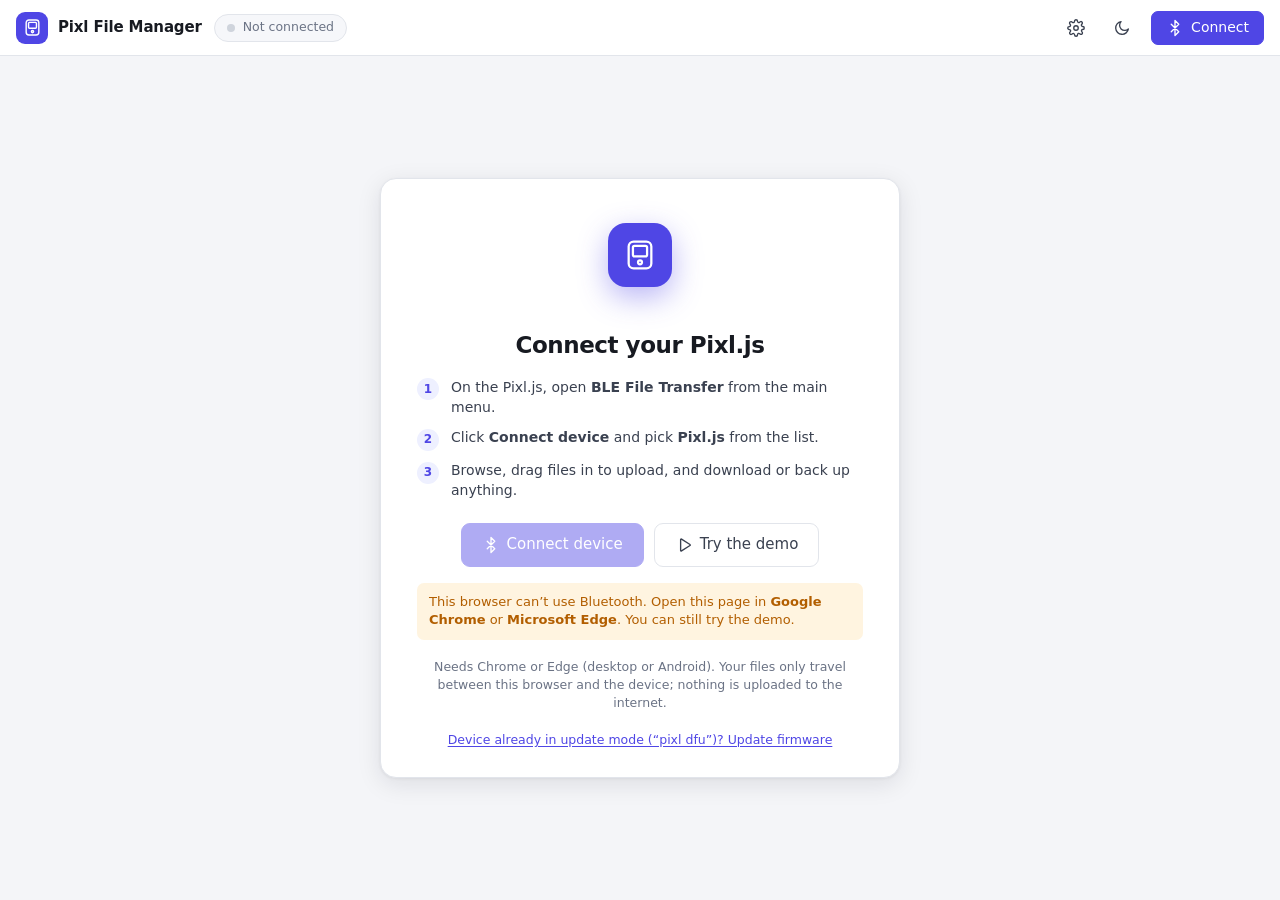
<file: index.html>
<!doctype html>
<html lang="en">
  <head>
    <meta charset="utf-8" />
    <meta name="viewport" content="width=device-width, initial-scale=1" />
    <title>Pixl File Manager</title>
    <meta name="color-scheme" content="light dark" />
    <meta name="theme-color" content="#4f46e5" />
    <meta name="description" content="Browse, back up and manage the files on your Pixl.js amiibo emulator over Bluetooth." />
    <link rel="manifest" href="manifest.webmanifest" />
    <link rel="apple-touch-icon" href="icons/icon-192.png" />
    <link
      rel="icon"
      href="data:image/svg+xml,%3Csvg xmlns='http://www.w3.org/2000/svg' viewBox='0 0 24 24'%3E%3Crect x='3' y='2' width='18' height='20' rx='4' fill='%234f46e5'/%3E%3Crect x='6.5' y='5.5' width='11' height='8' rx='1.5' fill='white'/%3E%3Ccircle cx='12' cy='17.5' r='1.8' fill='white'/%3E%3C/svg%3E"
    />
    <link rel="stylesheet" href="css/app.css" />
    <link rel="stylesheet" href="css/amiibo.css" />
  </head>
  <body>
    <svg width="0" height="0" style="position: absolute" aria-hidden="true">
      <defs>
        <symbol id="i-logo" viewBox="0 0 24 24"><rect x="4" y="2.5" width="16" height="19" rx="3.5" /><rect x="7" y="5.5" width="10" height="7.5" rx="1.2" /><circle cx="12" cy="17.2" r="1.4" /></symbol>
        <symbol id="i-bluetooth" viewBox="0 0 24 24"><path d="m7 7 10 10-5 5V2l5 5L7 17" /></symbol>
        <symbol id="i-folder" viewBox="0 0 24 24"><path d="M3 7.5A2.5 2.5 0 0 1 5.5 5H9l2 2.2h7.5A2.5 2.5 0 0 1 21 9.7v7.8a2.5 2.5 0 0 1-2.5 2.5h-13A2.5 2.5 0 0 1 3 17.5z" /></symbol>
        <symbol id="i-file" viewBox="0 0 24 24"><path d="M14 3H7.5A2.5 2.5 0 0 0 5 5.5v13A2.5 2.5 0 0 0 7.5 21h9a2.5 2.5 0 0 0 2.5-2.5V8z" /><path d="M14 3v5h5" /></symbol>
        <symbol id="i-tag" viewBox="0 0 24 24"><circle cx="12" cy="12" r="8.5" /><path d="M9.2 9.6a3.4 3.4 0 0 1 0 4.8" /><path d="M12 8a6 6 0 0 1 0 8" /><path d="M14.8 6.5a8.3 8.3 0 0 1 0 11" /></symbol>
        <symbol id="i-upload" viewBox="0 0 24 24"><path d="M12 15V4" /><path d="m7 8.5 5-5 5 5" /><path d="M4.5 14.5v3A2.5 2.5 0 0 0 7 20h10a2.5 2.5 0 0 0 2.5-2.5v-3" /></symbol>
        <symbol id="i-download" viewBox="0 0 24 24"><path d="M12 4v11" /><path d="m7 10.5 5 5 5-5" /><path d="M4.5 14.5v3A2.5 2.5 0 0 0 7 20h10a2.5 2.5 0 0 0 2.5-2.5v-3" /></symbol>
        <symbol id="i-folder-plus" viewBox="0 0 24 24"><path d="M3 7.5A2.5 2.5 0 0 1 5.5 5H9l2 2.2h7.5A2.5 2.5 0 0 1 21 9.7v7.8a2.5 2.5 0 0 1-2.5 2.5h-13A2.5 2.5 0 0 1 3 17.5z" /><path d="M12 10.5v6M9 13.5h6" /></symbol>
        <symbol id="i-copy" viewBox="0 0 24 24"><rect x="8.5" y="8.5" width="12" height="12" rx="2.2" /><path d="M15.5 8.5V6A2.5 2.5 0 0 0 13 3.5H6A2.5 2.5 0 0 0 3.5 6v7A2.5 2.5 0 0 0 6 15.5h2.5" /></symbol>
        <symbol id="i-cut" viewBox="0 0 24 24"><circle cx="6" cy="6" r="2.8" /><circle cx="6" cy="18" r="2.8" /><path d="M20 4 8.2 15.8M14.6 14.6 20 20M8.2 8.2 12 12" /></symbol>
        <symbol id="i-paste" viewBox="0 0 24 24"><rect x="8" y="2.5" width="8" height="4" rx="1.2" /><path d="M16 4.5h1.5A2.5 2.5 0 0 1 20 7v12.5a2.5 2.5 0 0 1-2.5 2.5h-11A2.5 2.5 0 0 1 4 19.5V7a2.5 2.5 0 0 1 2.5-2.5H8" /></symbol>
        <symbol id="i-rename" viewBox="0 0 24 24"><path d="M16.5 3.5a2.6 2.6 0 0 1 3.7 3.7L8 19.5l-4.5 1 1-4.5z" /><path d="M14.5 5.5l4 4" /></symbol>
        <symbol id="i-info" viewBox="0 0 24 24"><circle cx="12" cy="12" r="9" /><path d="M12 16.5v-5M12 8h.01" /></symbol>
        <symbol id="i-trash" viewBox="0 0 24 24"><path d="M4 6.5h16M9 6.5V4.8A1.8 1.8 0 0 1 10.8 3h2.4A1.8 1.8 0 0 1 15 4.8v1.7M18.5 6.5l-.8 12.2a2.5 2.5 0 0 1-2.5 2.3H8.8a2.5 2.5 0 0 1-2.5-2.3L5.5 6.5" /><path d="M10 11v5.5M14 11v5.5" /></symbol>
        <symbol id="i-refresh" viewBox="0 0 24 24"><path d="M20.5 12a8.5 8.5 0 0 1-14.8 5.7L3.5 15.5" /><path d="M3.5 12a8.5 8.5 0 0 1 14.8-5.7l2.2 2.2" /><path d="M20.5 3.5v5h-5" /><path d="M3.5 20.5v-5h5" /></symbol>
        <symbol id="i-back" viewBox="0 0 24 24"><path d="M19 12H5M11.5 18.5 5 12l6.5-6.5" /></symbol>
        <symbol id="i-forward" viewBox="0 0 24 24"><path d="M5 12h14M12.5 5.5 19 12l-6.5 6.5" /></symbol>
        <symbol id="i-up" viewBox="0 0 24 24"><path d="M12 19V5M5.5 11.5 12 5l6.5 6.5" /></symbol>
        <symbol id="i-search" viewBox="0 0 24 24"><circle cx="11" cy="11" r="6.5" /><path d="m20 20-4.2-4.2" /></symbol>
        <symbol id="i-chev-right" viewBox="0 0 24 24"><path d="m9.5 6 6 6-6 6" /></symbol>
        <symbol id="i-chev-down" viewBox="0 0 24 24"><path d="m6 9.5 6 6 6-6" /></symbol>
        <symbol id="i-chev-up" viewBox="0 0 24 24"><path d="m6 14.5 6-6 6 6" /></symbol>
        <symbol id="i-x" viewBox="0 0 24 24"><path d="M18 6 6 18M6 6l12 12" /></symbol>
        <symbol id="i-check" viewBox="0 0 24 24"><path d="M20 6.5 9.2 17.3 4 12" /></symbol>
        <symbol id="i-alert" viewBox="0 0 24 24"><path d="M12 9.5v4M12 17h.01" /><path d="M10.3 4 2.2 18a2 2 0 0 0 1.7 3h16.2a2 2 0 0 0 1.7-3L13.7 4a2 2 0 0 0-3.4 0z" /></symbol>
        <symbol id="i-moon" viewBox="0 0 24 24"><path d="M20.5 13.2A8.5 8.5 0 1 1 10.8 3.5a6.6 6.6 0 0 0 9.7 9.7z" /></symbol>
        <symbol id="i-sun" viewBox="0 0 24 24"><circle cx="12" cy="12" r="4" /><path d="M12 2.5v2M12 19.5v2M5.3 5.3l1.4 1.4M17.3 17.3l1.4 1.4M2.5 12h2M19.5 12h2M5.3 18.7l1.4-1.4M17.3 6.7l1.4-1.4" /></symbol>
        <symbol id="i-drive" viewBox="0 0 24 24"><rect x="2.5" y="13" width="19" height="7.5" rx="2" /><path d="M5.3 13 7.6 4.6A1.5 1.5 0 0 1 9 3.5h6a1.5 1.5 0 0 1 1.4 1.1L18.7 13" /><path d="M6.5 16.8h.01M10 16.8h.01" /></symbol>
        <symbol id="i-eye-off" viewBox="0 0 24 24"><path d="M3 3l18 18" /><path d="M10.6 5.1A9.6 9.6 0 0 1 12 5c5 0 8.8 4.4 9.8 7a12.6 12.6 0 0 1-2.9 4.1M6.6 6.6A12.7 12.7 0 0 0 2.2 12c1 2.6 4.8 7 9.8 7a9.7 9.7 0 0 0 5.3-1.6" /><path d="M9.9 9.9a3 3 0 0 0 4.2 4.2" /></symbol>
        <symbol id="i-lock" viewBox="0 0 24 24"><rect x="4.5" y="10.5" width="15" height="10" rx="2.2" /><path d="M8 10.5V7.5a4 4 0 0 1 8 0v3" /></symbol>
        <symbol id="i-play" viewBox="0 0 24 24"><path d="M7.5 4.8v14.4a.8.8 0 0 0 1.2.7l11.3-7.2a.8.8 0 0 0 0-1.4L8.7 4.1a.8.8 0 0 0-1.2.7z" /></symbol>
        <symbol id="i-power" viewBox="0 0 24 24"><path d="M12 3v8.5" /><path d="M17.7 6.5a8 8 0 1 1-11.4 0" /></symbol>
        <symbol id="i-retry" viewBox="0 0 24 24"><path d="M3.5 12a8.5 8.5 0 1 0 2.8-6.3L3.5 8.3" /><path d="M3.5 3.5v4.8h4.8" /></symbol>
        <symbol id="i-zip" viewBox="0 0 24 24"><rect x="3" y="3.5" width="18" height="5" rx="1.5" /><path d="M5 8.5v10A2.5 2.5 0 0 0 7.5 21h9a2.5 2.5 0 0 0 2.5-2.5v-10" /><path d="M10 12.5h4" /></symbol>
        <symbol id="i-more" viewBox="0 0 24 24"><circle cx="12" cy="5.5" r="1.1" /><circle cx="12" cy="12" r="1.1" /><circle cx="12" cy="18.5" r="1.1" /></symbol>
        <symbol id="i-move" viewBox="0 0 24 24"><path d="M3 7.5A2.5 2.5 0 0 1 5.5 5H9l2 2.2h7.5A2.5 2.5 0 0 1 21 9.7v7.8a2.5 2.5 0 0 1-2.5 2.5h-13A2.5 2.5 0 0 1 3 17.5z" /><path d="M9 13.5h6M12.5 11l2.5 2.5-2.5 2.5" /></symbol>
        <symbol id="i-gear" viewBox="0 0 24 24"><circle cx="12" cy="12" r="3" /><path d="M19.4 15a1.7 1.7 0 0 0 .3 1.8l.1.1a2 2 0 1 1-2.8 2.8l-.1-.1a1.7 1.7 0 0 0-1.8-.3 1.7 1.7 0 0 0-1 1.5V21a2 2 0 1 1-4 0v-.1a1.7 1.7 0 0 0-1.1-1.5 1.7 1.7 0 0 0-1.8.3l-.1.1a2 2 0 1 1-2.8-2.8l.1-.1a1.7 1.7 0 0 0 .3-1.8 1.7 1.7 0 0 0-1.5-1H3a2 2 0 1 1 0-4h.1a1.7 1.7 0 0 0 1.5-1.1 1.7 1.7 0 0 0-.3-1.8l-.1-.1a2 2 0 1 1 2.8-2.8l.1.1a1.7 1.7 0 0 0 1.8.3H9a1.7 1.7 0 0 0 1-1.5V3a2 2 0 1 1 4 0v.1a1.7 1.7 0 0 0 1 1.5 1.7 1.7 0 0 0 1.8-.3l.1-.1a2 2 0 1 1 2.8 2.8l-.1.1a1.7 1.7 0 0 0-.3 1.8V9a1.7 1.7 0 0 0 1.5 1H21a2 2 0 1 1 0 4h-.1a1.7 1.7 0 0 0-1.5 1z" /></symbol>
        <symbol id="i-grid" viewBox="0 0 24 24"><rect x="3.5" y="3.5" width="7" height="7" rx="1.6" /><rect x="13.5" y="3.5" width="7" height="7" rx="1.6" /><rect x="3.5" y="13.5" width="7" height="7" rx="1.6" /><rect x="13.5" y="13.5" width="7" height="7" rx="1.6" /></symbol>
        <symbol id="i-list" viewBox="0 0 24 24"><path d="M9 6h11M9 12h11M9 18h11" /><path d="M4.5 6h.01M4.5 12h.01M4.5 18h.01" /></symbol>
        <symbol id="i-sync" viewBox="0 0 24 24"><path d="M4 9.5A8.2 8.2 0 0 1 18.3 6L20 7.8" /><path d="M20 3.5v4.3h-4.3" /><path d="M20 14.5A8.2 8.2 0 0 1 5.7 18L4 16.2" /><path d="M4 20.5v-4.3h4.3" /></symbol>
        <symbol id="i-chip" viewBox="0 0 24 24"><rect x="6" y="6" width="12" height="12" rx="2" /><rect x="9.5" y="9.5" width="5" height="5" rx=".8" /><path d="M9 2.5V6M15 2.5V6M9 18v3.5M15 18v3.5M2.5 9H6M2.5 15H6M18 9h3.5M18 15h3.5" /></symbol>
        <symbol id="i-dupe" viewBox="0 0 24 24"><rect x="8.5" y="8.5" width="12" height="12" rx="2.2" /><path d="M15.5 8.5V6A2.5 2.5 0 0 0 13 3.5H6A2.5 2.5 0 0 0 3.5 6v7A2.5 2.5 0 0 0 6 15.5h2.5" /><path d="M12 14.5h5M14.5 12v5" /></symbol>
        <symbol id="i-archive-in" viewBox="0 0 24 24"><rect x="3" y="3.5" width="18" height="5" rx="1.5" /><path d="M5 8.5v10A2.5 2.5 0 0 0 7.5 21h9a2.5 2.5 0 0 0 2.5-2.5v-10" /><path d="M12 11v6.5M9.5 14l2.5-2.5 2.5 2.5" /></symbol>
        <symbol id="i-panel" viewBox="0 0 24 24"><rect x="3" y="4" width="18" height="16" rx="2.5" /><path d="M15 4v16" /><path d="M17.5 8h1M17.5 11h1" /></symbol>
        <symbol id="i-sparkle" viewBox="0 0 24 24"><path d="M12 3.5l1.9 5.1 5.1 1.9-5.1 1.9L12 17.5l-1.9-5.1L5 10.5l5.1-1.9z" /><path d="M18.5 15.5l.8 2.2 2.2.8-2.2.8-.8 2.2-.8-2.2-2.2-.8 2.2-.8z" /></symbol>
        <symbol id="i-books" viewBox="0 0 24 24"><rect x="3.5" y="4" width="4.5" height="16" rx="1" /><rect x="9" y="4" width="4.5" height="16" rx="1" /><path d="M15.2 5.3l3.9-1.1 3.4 15.3-3.9 1.1z" /></symbol>
        <symbol id="i-send" viewBox="0 0 24 24"><path d="M4 12h14" /><path d="m12.5 5.5 6.5 6.5-6.5 6.5" /></symbol>
        <symbol id="i-save" viewBox="0 0 24 24"><path d="M20 12H6" /><path d="m11.5 5.5-6.5 6.5 6.5 6.5" /></symbol>
        <symbol id="i-erase" viewBox="0 0 24 24"><path d="M7 21h12" /><path d="M5.3 15.7 14.6 6.4a2 2 0 0 1 2.8 0l2.2 2.2a2 2 0 0 1 0 2.8L11 20H8.3a2 2 0 0 1-1.4-.6l-1.6-1.6a1.5 1.5 0 0 1 0-2.1z" /><path d="m10 11 5 5" /></symbol>
      </defs>
    </svg>

    <div class="app" id="app" data-conn="off">
      <header class="topbar">
        <div class="brand">
          <span class="logo"><svg class="ic"><use href="#i-logo" /></svg></span>
          <span class="brand-name">Pixl File Manager</span>
        </div>
        <div class="conn-pill" id="connPill" aria-live="polite">
          <span class="dot"></span><span id="connText">Not connected</span>
        </div>
        <nav class="mode-tabs" id="modeTabs" role="tablist" aria-label="View" hidden>
          <button role="tab" data-mode="files" class="active"><svg class="ic"><use href="#i-folder" /></svg><span>Files</span></button>
          <button role="tab" data-mode="library"><svg class="ic"><use href="#i-books" /></svg><span>Amiibo library</span></button>
        </nav>
        <div class="spacer"></div>
        <button class="btn sm" id="installBtn" title="Install as an app on this computer" hidden>
          <svg class="ic"><use href="#i-download" /></svg><span>Install app</span>
        </button>
        <button class="btn ghost icon" id="settingsBtn" title="Settings" aria-label="Settings">
          <svg class="ic"><use href="#i-gear" /></svg>
        </button>
        <button class="btn ghost icon" id="themeBtn" title="Switch light / dark theme" aria-label="Switch theme">
          <svg class="ic"><use href="#i-moon" /></svg>
        </button>
        <button class="btn primary" id="connectBtn">
          <svg class="ic"><use href="#i-bluetooth" /></svg><span>Connect</span>
        </button>
      </header>

      <div class="banner" id="banner" hidden>
        <svg class="ic"><use href="#i-alert" /></svg>
        <span id="bannerText"></span>
        <div class="spacer"></div>
        <button class="btn sm" id="bannerReconnect" hidden>Reconnect</button>
        <button class="btn sm ghost" id="bannerDisconnect">Disconnect</button>
      </div>

      <section class="welcome" id="welcome">
        <div class="welcome-card">
          <div class="hero">
            <div class="hero-device">
              <svg class="ic"><use href="#i-logo" /></svg>
            </div>
            <div class="hero-waves"><span></span><span></span><span></span></div>
          </div>
          <h1>Connect your Pixl.js</h1>
          <ol class="steps">
            <li><span>On the Pixl.js, open <b>BLE File Transfer</b> from the main menu.</span></li>
            <li><span>Click <b>Connect device</b> and pick <b>Pixl.js</b> from the list.</span></li>
            <li><span>Browse, drag files in to upload, and download or back up anything.</span></li>
          </ol>
          <div class="welcome-actions">
            <button class="btn primary lg" id="welcomeConnect">
              <svg class="ic"><use href="#i-bluetooth" /></svg><span>Connect device</span>
            </button>
            <button class="btn lg" id="demoBtn">
              <svg class="ic"><use href="#i-play" /></svg><span>Try the demo</span>
            </button>
          </div>
          <div class="notice warn" id="supportWarn" hidden></div>
          <p class="fine">Needs Chrome or Edge (desktop or Android). Your files only travel between this browser and the device; nothing is uploaded to the internet.</p>
          <p class="fine"><button class="linkish" id="welcomeFirmware">Device already in update mode (“pixl dfu”)? Update firmware</button></p>
        </div>
      </section>

      <div class="workspace" id="workspace" hidden>
        <aside class="sidebar">
          <div class="side-title">Drives</div>
          <div class="drive-list" id="driveList"></div>
          <div class="side-title">Device</div>
          <dl class="device-info" id="deviceInfo"></dl>
          <div class="side-foot">
            <button class="btn sm ghost block" id="sideFirmware">
              <svg class="ic"><use href="#i-chip" /></svg><span>Update firmware…</span>
            </button>
            <button class="btn sm ghost block" id="sideDisconnect">
              <svg class="ic"><use href="#i-power" /></svg><span>Disconnect</span>
            </button>
          </div>
        </aside>

        <main class="main">
          <div class="toolbar">
            <div class="nav-btns">
              <button class="btn ghost icon" id="backBtn" title="Back (Alt+Left)" aria-label="Back"><svg class="ic"><use href="#i-back" /></svg></button>
              <button class="btn ghost icon" id="fwdBtn" title="Forward (Alt+Right)" aria-label="Forward"><svg class="ic"><use href="#i-forward" /></svg></button>
              <button class="btn ghost icon" id="upBtn" title="Up one level (Backspace)" aria-label="Up one level"><svg class="ic"><use href="#i-up" /></svg></button>
              <button class="btn ghost icon" id="refreshBtn" title="Refresh (F5)" aria-label="Refresh"><svg class="ic"><use href="#i-refresh" /></svg></button>
            </div>
            <nav class="crumbs" id="crumbs" aria-label="Folder path"></nav>
            <label class="search">
              <svg class="ic"><use href="#i-search" /></svg>
              <input id="filter" type="search" placeholder="Filter by name, amiibo or game" autocomplete="off" spellcheck="false" />
            </label>
            <div class="seg" id="viewSeg" role="group" aria-label="View">
              <button class="btn ghost icon" data-view="list" title="List view" aria-label="List view"><svg class="ic"><use href="#i-list" /></svg></button>
              <button class="btn ghost icon" data-view="grid" title="Picture grid" aria-label="Picture grid"><svg class="ic"><use href="#i-grid" /></svg></button>
            </div>
            <button class="btn ghost icon" id="infoToggle" title="Details panel (I)" aria-label="Show or hide the details panel"><svg class="ic"><use href="#i-panel" /></svg></button>
          </div>

          <div class="mobile-drives" id="mobileDrives"></div>

          <div class="actions" id="actions" role="toolbar" aria-label="File actions">
            <div class="split">
              <button class="btn primary sm" data-act="upload-files" title="Upload files from this computer">
                <svg class="ic"><use href="#i-upload" /></svg><span>Upload</span>
              </button>
              <button class="btn primary sm split-arrow" id="uploadMenuBtn" aria-label="More upload options" aria-haspopup="menu">
                <svg class="ic"><use href="#i-chev-down" /></svg>
              </button>
            </div>
            <button class="btn sm" data-act="new-folder" title="New folder (Ctrl+Shift+N)"><svg class="ic"><use href="#i-folder-plus" /></svg><span>New folder</span></button>
            <span class="sep"></span>
            <button class="btn sm" data-act="download" title="Download to this computer"><svg class="ic"><use href="#i-download" /></svg><span>Download</span></button>
            <button class="btn sm" data-act="sync" title="Sync this folder with a folder on your PC"><svg class="ic"><use href="#i-sync" /></svg><span>Sync</span></button>
            <button class="btn sm" data-act="organize" title="Sort amiibo into series folders and name them"><svg class="ic"><use href="#i-sparkle" /></svg><span>Organize</span></button>
            <button class="btn sm compact" data-act="copy" title="Copy (Ctrl+C)"><svg class="ic"><use href="#i-copy" /></svg><span>Copy</span></button>
            <button class="btn sm compact" data-act="cut" title="Cut (Ctrl+X)"><svg class="ic"><use href="#i-cut" /></svg><span>Cut</span></button>
            <button class="btn sm compact" data-act="paste" title="Paste (Ctrl+V)"><svg class="ic"><use href="#i-paste" /></svg><span>Paste</span></button>
            <span class="sep"></span>
            <button class="btn sm compact" data-act="rename" title="Rename (F2)"><svg class="ic"><use href="#i-rename" /></svg><span>Rename</span></button>
            <button class="btn sm compact" data-act="props" title="Notes &amp; properties (Alt+Enter)"><svg class="ic"><use href="#i-info" /></svg><span>Properties</span></button>
            <button class="btn sm compact danger-ghost" data-act="delete" title="Delete (Del)"><svg class="ic"><use href="#i-trash" /></svg><span>Delete</span></button>
          </div>

          <div class="list-wrap" id="listWrap">
            <div class="list-head" id="listHead">
              <span class="c-check"><input type="checkbox" id="checkAll" aria-label="Select all" /></span>
              <button class="c-name sort" data-sort="name">Name <svg class="ic sort-ic"><use href="#i-chev-up" /></svg></button>
              <button class="c-amiibo sort" data-sort="amiibo">Amiibo <svg class="ic sort-ic"><use href="#i-chev-up" /></svg></button>
              <button class="c-size sort" data-sort="size">Size <svg class="ic sort-ic"><use href="#i-chev-up" /></svg></button>
              <button class="c-notes sort" data-sort="notes">Notes <svg class="ic sort-ic"><use href="#i-chev-up" /></svg></button>
            </div>
            <div class="list" id="list" tabindex="0" role="grid" aria-label="Files"></div>
            <div class="list-state" id="listState" hidden></div>
          </div>

          <div class="statusbar">
            <span id="statusLeft"></span>
            <span class="clip-chip" id="clipChip" hidden></span>
            <span class="spacer"></span>
            <span id="statusRight"></span>
          </div>
          <section class="library" id="library" hidden></section>
        </main>

        <aside class="info-panel" id="infoPanel" aria-label="Details">
          <button class="btn ghost icon sm ip-close" id="infoClose" title="Hide details (I)" aria-label="Hide details"><svg class="ic"><use href="#i-x" /></svg></button>
          <div class="ip-scroll" id="infoBody"></div>
        </aside>
      </div>

      <section class="panel" id="panel" data-open="false">
        <div class="panel-head">
          <div class="tabs" role="tablist">
            <button class="tab active" data-tab="transfers" role="tab">Transfers <span class="badge" id="xferBadge" hidden></span></button>
            <button class="tab" data-tab="log" role="tab">Activity log <span class="badge warn" id="logBadge" hidden></span></button>
          </div>
          <div class="panel-summary" id="xferSummary"></div>
          <div class="spacer"></div>
          <div class="panel-tools" data-for="transfers">
            <label class="check" title="Read every uploaded file back and compare it byte for byte"><input type="checkbox" id="verifyChk" checked /> Verify uploads</label>
            <button class="btn sm ghost" id="clearDone">Clear finished</button>
          </div>
          <div class="panel-tools" data-for="log" hidden>
            <label class="check"><input type="checkbox" id="verboseChk" /> Show packets</label>
            <button class="btn sm ghost" id="copyLog">Copy</button>
            <button class="btn sm ghost" id="clearLog">Clear</button>
          </div>
          <button class="btn ghost icon" id="panelToggle" aria-label="Show or hide panel"><svg class="ic"><use href="#i-chev-up" /></svg></button>
        </div>
        <div class="panel-body">
          <div class="xfer-list" id="xferList"></div>
          <div class="log-list" id="logList" hidden></div>
        </div>
      </section>
    </div>

    <div class="menu" id="menu" role="menu" hidden></div>
    <div class="drop-overlay" id="dropOverlay" hidden>
      <div class="drop-card">
        <svg class="ic"><use href="#i-upload" /></svg>
        <div>Drop to upload to <b id="dropTarget"></b></div>
      </div>
    </div>
    <div class="toasts" id="toasts" aria-live="polite"></div>
    <dialog class="dlg" id="dlg"></dialog>
    <input type="file" id="fileInput" multiple hidden />
    <input type="file" id="folderInput" webkitdirectory multiple hidden />
    <input type="file" id="zipInput" accept=".zip,application/zip" hidden />

    <script src="js/protocol.js"></script>
    <script src="js/transport-ble.js"></script>
    <script src="js/mock-device.js"></script>
    <script src="js/zip.js"></script>
    <script src="js/unzip.js"></script>
    <script src="js/amiibo.js"></script>
    <script src="js/organize.js"></script>
    <script src="js/amiibo-ui.js"></script>
    <script src="js/library.js"></script>
    <script src="js/dfu.js"></script>
    <script src="js/mock-dfu.js"></script>
    <script src="js/sync.js"></script>
    <script src="js/firmware-ui.js"></script>
    <script src="js/app.js"></script>
  </body>
</html>
</file>
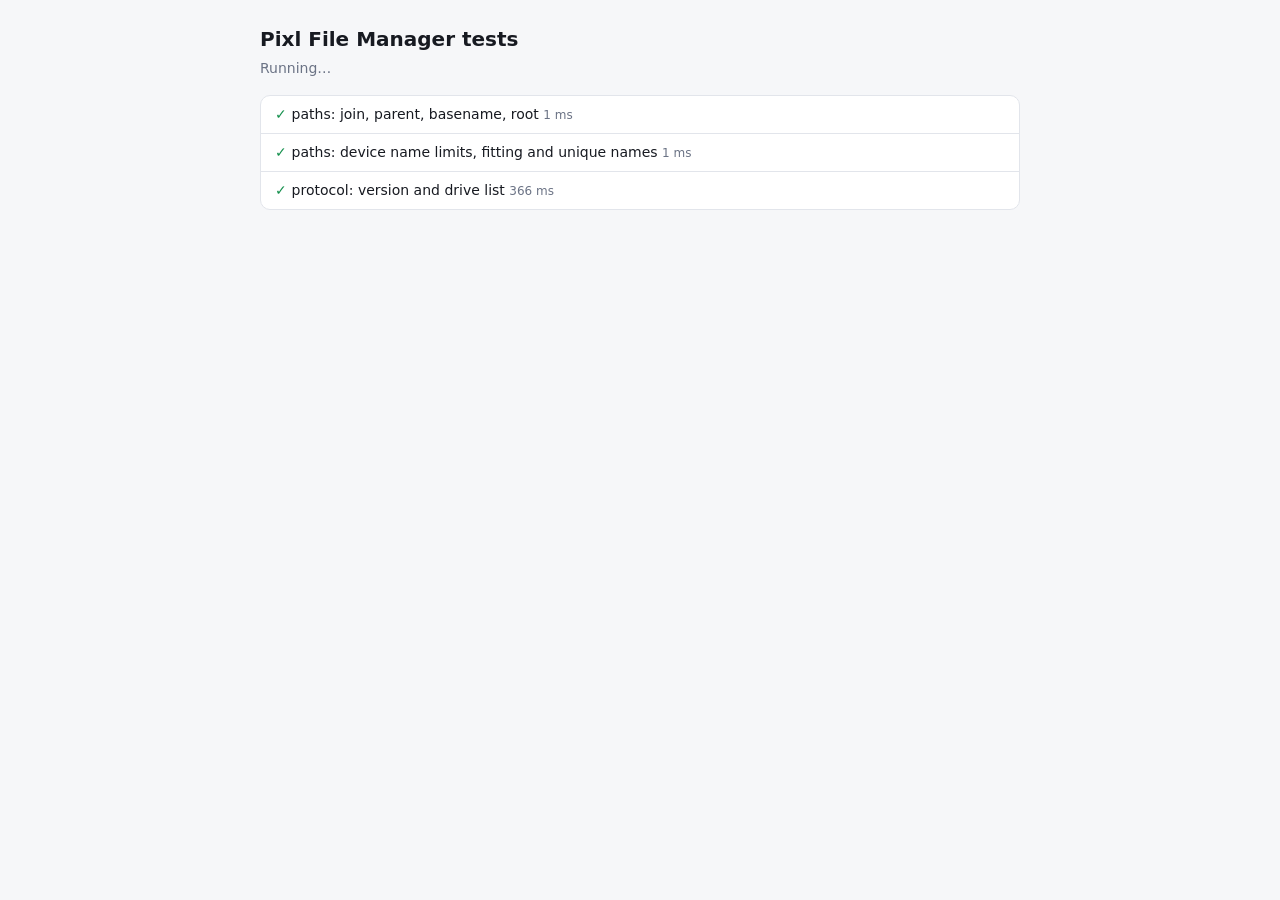
<file: tests/index.html>
<!doctype html>
<html lang="en">
  <head>
    <meta charset="utf-8" />
    <meta name="viewport" content="width=device-width, initial-scale=1" />
    <title>Pixl File Manager Tests</title>
    <style>
      :root {
        --bg: #f6f7f9;
        --fg: #171a21;
        --muted: #6b7385;
        --ok: #15904d;
        --bad: #d1242f;
        --card: #fff;
        --border: #e2e5eb;
      }
      @media (prefers-color-scheme: dark) {
        :root {
          --bg: #0e1015;
          --fg: #e8eaf0;
          --muted: #8d95a7;
          --ok: #4ad386;
          --bad: #ff6b6b;
          --card: #151820;
          --border: #272c38;
        }
      }
      body {
        margin: 0;
        background: var(--bg);
        color: var(--fg);
        font: 14px/1.5 'Segoe UI', system-ui, sans-serif;
        padding: 24px 16px;
      }
      main {
        max-width: 760px;
        margin: 0 auto;
      }
      h1 {
        font-size: 20px;
        margin: 0 0 4px;
      }
      #summary {
        color: var(--muted);
        margin-bottom: 16px;
      }
      ol {
        list-style: none;
        padding: 0;
        margin: 0;
        background: var(--card);
        border: 1px solid var(--border);
        border-radius: 10px;
      }
      li {
        padding: 8px 14px;
        border-bottom: 1px solid var(--border);
      }
      li:last-child {
        border-bottom: none;
      }
      .ok::before {
        content: '✓ ';
        color: var(--ok);
        font-weight: 700;
      }
      .bad::before {
        content: '✗ ';
        color: var(--bad);
        font-weight: 700;
      }
      .ms {
        color: var(--muted);
        font-size: 12px;
      }
      pre {
        color: var(--bad);
        font-size: 12px;
        white-space: pre-wrap;
        margin: 6px 0 0;
      }
    </style>
  </head>
  <body>
    <main>
      <h1>Pixl File Manager tests</h1>
      <div id="summary">Running…</div>
      <ol id="out"></ol>
    </main>
    <script src="../js/protocol.js"></script>
    <script src="../js/mock-device.js"></script>
    <script src="../js/zip.js"></script>
    <script src="../js/unzip.js"></script>
    <script src="../js/amiibo.js"></script>
    <script src="../js/organize.js"></script>
    <script src="../js/dfu.js"></script>
    <script src="../js/mock-dfu.js"></script>
    <script src="../js/sync.js"></script>
    <script src="harness.js"></script>
    <script src="suite.js"></script>
    <script>
      const out = document.getElementById('out');
      T.run((r) => {
        const li = document.createElement('li');
        li.className = r.ok ? 'ok' : 'bad';
        li.textContent = r.name + ' ';
        const ms = document.createElement('span');
        ms.className = 'ms';
        ms.textContent = r.ms + ' ms';
        li.appendChild(ms);
        if (!r.ok) {
          const pre = document.createElement('pre');
          pre.textContent = r.error;
          li.appendChild(pre);
        }
        out.appendChild(li);
      }).then((s) => {
        document.getElementById('summary').textContent = `${s.failed ? s.failed + ' failed' : 'All passed'} · ${s.passed}/${s.total} in ${(s.ms / 1000).toFixed(1)} s`;
        window.__testResult = s;
      });
    </script>
  </body>
</html>
</file>
<file: css/app.css>
:root {
  --bg: #f4f5f8;
  --surface: #ffffff;
  --surface-2: #f6f7fa;
  --surface-3: #eceef3;
  --border: #e2e5eb;
  --border-strong: #cfd4dc;
  --text: #171a21;
  --text-2: #3a4150;
  --muted: #6b7385;
  --accent: #4f46e5;
  --accent-hover: #4338ca;
  --accent-text: #ffffff;
  --accent-weak: #eef0ff;
  --accent-weak-2: #e0e3ff;
  --sel: #e8eaff;
  --sel-border: #c7cbfb;
  --danger: #d1242f;
  --danger-weak: #fdecec;
  --ok: #15904d;
  --ok-weak: #e6f6ec;
  --warn: #b25e00;
  --warn-weak: #fff4e0;
  --folder: #e0a526;
  --tag: #7c5cff;
  --shadow-sm: 0 1px 2px rgba(16, 24, 40, 0.06);
  --shadow: 0 6px 24px rgba(16, 24, 40, 0.1), 0 1px 3px rgba(16, 24, 40, 0.06);
  --shadow-lg: 0 24px 64px rgba(16, 24, 40, 0.22);
  --radius: 10px;
  --radius-sm: 7px;
  --font: 'Segoe UI Variable Text', 'Segoe UI', system-ui, -apple-system, 'Helvetica Neue', Roboto, Arial, sans-serif;
  --mono: 'Cascadia Mono', 'Consolas', ui-monospace, 'SF Mono', Menlo, monospace;
  color-scheme: light;
}

@media (prefers-color-scheme: dark) {
  :root:not([data-theme='light']) {
    --bg: #0e1015;
    --surface: #151820;
    --surface-2: #1a1e27;
    --surface-3: #222733;
    --border: #272c38;
    --border-strong: #353c4b;
    --text: #e8eaf0;
    --text-2: #c3c8d3;
    --muted: #8d95a7;
    --accent: #7f7cff;
    --accent-hover: #9592ff;
    --accent-text: #0e1015;
    --accent-weak: #22243f;
    --accent-weak-2: #2b2e55;
    --sel: #23264a;
    --sel-border: #3c4087;
    --danger: #ff6b6b;
    --danger-weak: #3a1d22;
    --ok: #4ad386;
    --ok-weak: #15301f;
    --warn: #f5b04a;
    --warn-weak: #35280f;
    --folder: #f0bb45;
    --tag: #a993ff;
    --shadow-sm: 0 1px 2px rgba(0, 0, 0, 0.4);
    --shadow: 0 8px 28px rgba(0, 0, 0, 0.45), 0 1px 3px rgba(0, 0, 0, 0.35);
    --shadow-lg: 0 24px 64px rgba(0, 0, 0, 0.6);
    color-scheme: dark;
  }
}
:root[data-theme='dark'] {
  --bg: #0e1015;
  --surface: #151820;
  --surface-2: #1a1e27;
  --surface-3: #222733;
  --border: #272c38;
  --border-strong: #353c4b;
  --text: #e8eaf0;
  --text-2: #c3c8d3;
  --muted: #8d95a7;
  --accent: #7f7cff;
  --accent-hover: #9592ff;
  --accent-text: #0e1015;
  --accent-weak: #22243f;
  --accent-weak-2: #2b2e55;
  --sel: #23264a;
  --sel-border: #3c4087;
  --danger: #ff6b6b;
  --danger-weak: #3a1d22;
  --ok: #4ad386;
  --ok-weak: #15301f;
  --warn: #f5b04a;
  --warn-weak: #35280f;
  --folder: #f0bb45;
  --tag: #a993ff;
  --shadow-sm: 0 1px 2px rgba(0, 0, 0, 0.4);
  --shadow: 0 8px 28px rgba(0, 0, 0, 0.45), 0 1px 3px rgba(0, 0, 0, 0.35);
  --shadow-lg: 0 24px 64px rgba(0, 0, 0, 0.6);
  color-scheme: dark;
}

* {
  box-sizing: border-box;
}
html,
body {
  height: 100%;
  margin: 0;
}
body {
  background: var(--bg);
  color: var(--text);
  font: 14px/1.45 var(--font);
  -webkit-font-smoothing: antialiased;
  overflow: hidden;
}
[hidden] {
  display: none !important;
}
button,
input {
  font: inherit;
  color: inherit;
}
b {
  font-weight: 600;
}

.ic {
  width: 18px;
  height: 18px;
  flex: none;
  fill: none;
  stroke: currentColor;
  stroke-width: 1.8;
  stroke-linecap: round;
  stroke-linejoin: round;
}
.spacer {
  flex: 1;
}

/* ---------------------------------------------------------------- buttons */
.btn {
  display: inline-flex;
  align-items: center;
  justify-content: center;
  gap: 7px;
  height: 34px;
  padding: 0 14px;
  border: 1px solid var(--border);
  border-radius: var(--radius-sm);
  background: var(--surface);
  color: var(--text-2);
  font-weight: 500;
  cursor: pointer;
  white-space: nowrap;
  transition: background 0.12s, border-color 0.12s, color 0.12s, box-shadow 0.12s;
  user-select: none;
}
.btn:hover:not(:disabled) {
  background: var(--surface-2);
  border-color: var(--border-strong);
  color: var(--text);
}
.btn:focus-visible {
  outline: 2px solid var(--accent);
  outline-offset: 2px;
}
.btn:disabled {
  opacity: 0.45;
  cursor: default;
}
.btn.primary {
  background: var(--accent);
  border-color: var(--accent);
  color: var(--accent-text);
}
.btn.primary:hover:not(:disabled) {
  background: var(--accent-hover);
  border-color: var(--accent-hover);
  color: var(--accent-text);
}
.btn.danger {
  background: var(--danger);
  border-color: var(--danger);
  color: #fff;
}
.btn.danger:hover:not(:disabled) {
  filter: brightness(1.08);
  background: var(--danger);
  border-color: var(--danger);
  color: #fff;
}
.btn.danger-ghost:hover:not(:disabled) {
  color: var(--danger);
  border-color: var(--danger);
  background: var(--danger-weak);
}
.btn.ghost {
  background: transparent;
  border-color: transparent;
}
.btn.ghost:hover:not(:disabled) {
  background: var(--surface-3);
  border-color: transparent;
}
.btn.icon {
  width: 34px;
  padding: 0;
}
.btn.sm {
  height: 30px;
  padding: 0 10px;
  font-size: 13px;
  gap: 6px;
}
.btn.sm .ic {
  width: 16px;
  height: 16px;
}
.btn.sm.icon {
  width: 30px;
  padding: 0;
}
.btn.lg {
  height: 44px;
  padding: 0 20px;
  font-size: 15px;
  border-radius: 9px;
}
.btn.block {
  width: 100%;
  justify-content: flex-start;
}

/* ----------------------------------------------------------------- layout */
.app {
  height: 100%;
  display: flex;
  flex-direction: column;
}

.topbar {
  display: flex;
  align-items: center;
  gap: 12px;
  height: 56px;
  padding: 0 16px;
  background: var(--surface);
  border-bottom: 1px solid var(--border);
  flex: none;
}
.brand {
  display: flex;
  align-items: center;
  gap: 10px;
  font-weight: 650;
  letter-spacing: -0.01em;
  font-size: 15px;
}
.logo {
  display: grid;
  place-items: center;
  width: 32px;
  height: 32px;
  border-radius: 9px;
  background: var(--accent);
  color: var(--accent-text);
}
.logo .ic {
  width: 19px;
  height: 19px;
}
.conn-pill {
  display: inline-flex;
  align-items: center;
  gap: 8px;
  height: 28px;
  padding: 0 12px;
  border-radius: 99px;
  background: var(--surface-2);
  border: 1px solid var(--border);
  color: var(--muted);
  font-size: 12.5px;
  font-weight: 500;
  max-width: 46vw;
  overflow: hidden;
  white-space: nowrap;
  text-overflow: ellipsis;
}
.conn-pill .dot {
  width: 8px;
  height: 8px;
  border-radius: 50%;
  background: var(--border-strong);
  flex: none;
}
.app[data-conn='on'] .conn-pill {
  color: var(--ok);
  background: var(--ok-weak);
  border-color: transparent;
}
.app[data-conn='on'] .conn-pill .dot {
  background: var(--ok);
  box-shadow: 0 0 0 3px color-mix(in srgb, var(--ok) 25%, transparent);
}
.app[data-conn='connecting'] .conn-pill .dot,
.app[data-conn='lost'] .conn-pill .dot {
  background: var(--warn);
  animation: pulse 1s ease-in-out infinite;
}
.app[data-conn='lost'] .conn-pill {
  color: var(--warn);
  background: var(--warn-weak);
  border-color: transparent;
}
@keyframes pulse {
  50% {
    opacity: 0.35;
  }
}

.banner {
  display: flex;
  align-items: center;
  gap: 10px;
  padding: 8px 16px;
  background: var(--warn-weak);
  color: var(--warn);
  border-bottom: 1px solid var(--border);
  font-weight: 500;
  flex: none;
}

/* ---------------------------------------------------------------- welcome */
.welcome {
  flex: 1;
  display: grid;
  place-items: center;
  padding: 24px 16px;
  overflow: auto;
}
.welcome-card {
  width: min(520px, 100%);
  background: var(--surface);
  border: 1px solid var(--border);
  border-radius: 16px;
  box-shadow: var(--shadow);
  padding: 36px 36px 28px;
  text-align: center;
}
.hero {
  position: relative;
  width: 96px;
  height: 96px;
  margin: 0 auto 18px;
  display: grid;
  place-items: center;
}
.hero-device {
  position: relative;
  z-index: 1;
  width: 64px;
  height: 64px;
  border-radius: 18px;
  display: grid;
  place-items: center;
  background: var(--accent);
  color: var(--accent-text);
  box-shadow: 0 10px 30px color-mix(in srgb, var(--accent) 40%, transparent);
}
.hero-device .ic {
  width: 34px;
  height: 34px;
  stroke-width: 1.6;
}
.hero-waves span {
  position: absolute;
  inset: 16px;
  border-radius: 50%;
  border: 2px solid var(--accent);
  opacity: 0;
  animation: wave 2.6s ease-out infinite;
}
.hero-waves span:nth-child(2) {
  animation-delay: 0.85s;
}
.hero-waves span:nth-child(3) {
  animation-delay: 1.7s;
}
@keyframes wave {
  0% {
    transform: scale(0.8);
    opacity: 0.55;
  }
  100% {
    transform: scale(1.55);
    opacity: 0;
  }
}
@media (prefers-reduced-motion: reduce) {
  .hero-waves span {
    animation: none;
  }
}
.welcome h1 {
  font-size: 23px;
  letter-spacing: -0.02em;
  margin: 0 0 14px;
}
.steps {
  text-align: left;
  margin: 0 auto 22px;
  padding: 0;
  list-style: none;
  counter-reset: s;
  display: grid;
  gap: 10px;
  color: var(--text-2);
}
.steps li {
  counter-increment: s;
  display: flex;
  gap: 12px;
  align-items: baseline;
}
.steps li::before {
  content: counter(s);
  flex: none;
  width: 22px;
  height: 22px;
  border-radius: 50%;
  background: var(--accent-weak);
  color: var(--accent);
  font-size: 12px;
  font-weight: 700;
  display: inline-grid;
  place-items: center;
  transform: translateY(1px);
}
.welcome-actions {
  display: flex;
  gap: 10px;
  justify-content: center;
  flex-wrap: wrap;
}
.fine {
  color: var(--muted);
  font-size: 12.5px;
  margin: 18px 0 0;
}
.notice {
  margin-top: 16px;
  padding: 10px 12px;
  border-radius: var(--radius-sm);
  text-align: left;
  font-size: 13px;
}
.notice.warn {
  background: var(--warn-weak);
  color: var(--warn);
}

/* -------------------------------------------------------------- workspace */
.workspace {
  flex: 1;
  min-height: 0;
  display: flex;
}
.app[data-conn='lost'] .workspace .main,
.app[data-conn='connecting'] .workspace .main {
  opacity: 0.6;
  pointer-events: none;
}

.sidebar {
  width: 236px;
  flex: none;
  background: var(--surface);
  border-right: 1px solid var(--border);
  padding: 16px 12px;
  display: flex;
  flex-direction: column;
  overflow-y: auto;
}
.side-title {
  font-size: 11.5px;
  font-weight: 650;
  letter-spacing: 0.06em;
  text-transform: uppercase;
  color: var(--muted);
  padding: 0 8px;
  margin: 4px 0 8px;
}
.drive-list {
  display: grid;
  gap: 4px;
  margin-bottom: 22px;
}
.drive {
  position: relative;
  display: grid;
  grid-template-columns: 30px 1fr auto;
  align-items: center;
  gap: 4px 10px;
  padding: 9px 8px;
  border-radius: var(--radius-sm);
  border: 1px solid transparent;
  cursor: pointer;
  text-align: left;
  background: none;
  width: 100%;
}
.drive:hover {
  background: var(--surface-2);
}
.drive.active {
  background: var(--accent-weak);
  border-color: var(--accent-weak-2);
}
.drive.unavailable {
  opacity: 0.55;
  cursor: default;
}
.drive-ic {
  grid-row: span 2;
  width: 30px;
  height: 30px;
  border-radius: 8px;
  display: grid;
  place-items: center;
  background: var(--surface-3);
  color: var(--text-2);
}
.drive.active .drive-ic {
  background: var(--accent);
  color: var(--accent-text);
}
.drive-name {
  font-weight: 600;
  font-size: 13.5px;
  min-width: 0;
  overflow: hidden;
  text-overflow: ellipsis;
  white-space: nowrap;
}
.drive-more {
  grid-row: span 2;
  opacity: 0;
}
.drive:hover .drive-more,
.drive.active .drive-more,
.drive-more:focus-visible {
  opacity: 1;
}
.drive-meta {
  grid-column: 2;
  font-size: 11.5px;
  color: var(--muted);
}
.meter {
  grid-column: 2 / span 2;
  height: 5px;
  border-radius: 9px;
  background: var(--surface-3);
  overflow: hidden;
  margin-top: 2px;
}
.meter > i {
  display: block;
  height: 100%;
  border-radius: 9px;
  background: var(--accent);
}
.meter.high > i {
  background: var(--warn);
}
.meter.full > i {
  background: var(--danger);
}
.device-info {
  margin: 0 0 16px;
  padding: 0 8px;
  display: grid;
  grid-template-columns: auto 1fr;
  gap: 6px 12px;
  font-size: 12.5px;
}
.device-info dt {
  color: var(--muted);
}
.device-info dd {
  margin: 0;
  text-align: right;
  font-family: var(--mono);
  font-size: 12px;
  overflow: hidden;
  text-overflow: ellipsis;
  white-space: nowrap;
}
.side-foot {
  margin-top: auto;
}

.main {
  flex: 1;
  min-width: 0;
  display: flex;
  flex-direction: column;
  background: var(--surface);
}

.toolbar {
  display: flex;
  align-items: center;
  gap: 10px;
  padding: 10px 14px;
  border-bottom: 1px solid var(--border);
}
.nav-btns {
  display: flex;
  gap: 2px;
}
.crumbs {
  flex: 1;
  min-width: 0;
  display: flex;
  align-items: center;
  gap: 2px;
  height: 36px;
  padding: 0 6px;
  border: 1px solid var(--border);
  border-radius: var(--radius-sm);
  background: var(--surface-2);
  overflow-x: auto;
  scrollbar-width: none;
}
.crumbs::-webkit-scrollbar {
  display: none;
}
.crumb {
  flex: none;
  border: 1px solid transparent;
  background: none;
  padding: 3px 8px;
  border-radius: 6px;
  cursor: pointer;
  color: var(--text-2);
  font-weight: 500;
  max-width: 220px;
  overflow: hidden;
  text-overflow: ellipsis;
  white-space: nowrap;
}
.crumb:hover {
  background: var(--surface-3);
  color: var(--text);
}
.crumb.current {
  color: var(--text);
  font-weight: 600;
}
.crumb.drop-hover {
  background: var(--accent-weak);
  border-color: var(--accent);
}
.crumb-sep {
  flex: none;
  width: 14px;
  height: 14px;
  color: var(--muted);
}
.search {
  position: relative;
  display: flex;
  align-items: center;
  width: 220px;
}
.search .ic {
  position: absolute;
  left: 10px;
  width: 16px;
  height: 16px;
  color: var(--muted);
  pointer-events: none;
}
.search input {
  width: 100%;
  height: 36px;
  border: 1px solid var(--border);
  border-radius: var(--radius-sm);
  background: var(--surface-2);
  padding: 0 10px 0 32px;
  outline: none;
}
.search input:focus {
  border-color: var(--accent);
  background: var(--surface);
  box-shadow: 0 0 0 3px var(--accent-weak);
}

.mobile-drives {
  display: none;
}

.actions {
  display: flex;
  align-items: center;
  gap: 6px;
  padding: 8px 14px;
  border-bottom: 1px solid var(--border);
  overflow-x: auto;
  scrollbar-width: thin;
}
.actions .sep {
  width: 1px;
  height: 20px;
  background: var(--border);
  margin: 0 4px;
  flex: none;
}
.split {
  display: inline-flex;
  flex: none;
}
.split > .btn:first-child {
  border-top-right-radius: 0;
  border-bottom-right-radius: 0;
}
.split-arrow {
  border-top-left-radius: 0 !important;
  border-bottom-left-radius: 0 !important;
  border-left: 1px solid color-mix(in srgb, var(--accent-text) 25%, transparent) !important;
  padding: 0 6px !important;
}

/* ------------------------------------------------------------------ list */
.list-wrap {
  position: relative;
  flex: 1;
  min-height: 0;
  display: flex;
  flex-direction: column;
}
.list-head,
.row {
  display: grid;
  grid-template-columns: 40px minmax(180px, 1fr) minmax(130px, 0.75fr) 84px minmax(110px, 0.6fr);
  align-items: center;
  column-gap: 8px;
  padding: 0 14px 0 6px;
}
.list-head {
  height: 34px;
  border-bottom: 1px solid var(--border);
  color: var(--muted);
  font-size: 12px;
  font-weight: 600;
  flex: none;
}
.list-head .sort {
  display: inline-flex;
  align-items: center;
  gap: 4px;
  border: none;
  background: none;
  padding: 4px 6px;
  margin-left: -6px;
  border-radius: 5px;
  cursor: pointer;
  color: inherit;
  font-weight: inherit;
  justify-self: start;
}
.list-head .c-size.sort {
  justify-self: end;
  margin-left: 0;
  margin-right: -6px;
}
.list-head .sort:hover {
  background: var(--surface-3);
  color: var(--text);
}
.sort-ic {
  width: 13px;
  height: 13px;
  opacity: 0;
  transition: transform 0.15s;
}
.sort.active {
  color: var(--text);
}
.sort.active .sort-ic {
  opacity: 1;
}
.sort.desc .sort-ic {
  transform: rotate(180deg);
}
.c-check {
  display: grid;
  place-items: center;
}
.c-check input,
.check input {
  width: 15px;
  height: 15px;
  accent-color: var(--accent);
  cursor: pointer;
  margin: 0;
}
.list {
  flex: 1;
  overflow-y: auto;
  outline: none;
  padding: 4px 0 24px;
}
.row {
  height: 46px;
  margin: 1px 6px;
  padding-left: 0;
  padding-right: 8px;
  border-radius: var(--radius-sm);
  border: 1px solid transparent;
  cursor: default;
  user-select: none;
}
.row:hover {
  background: var(--surface-2);
}
.row.sel {
  background: var(--sel);
  border-color: var(--sel-border);
}
.row.focus {
  box-shadow: inset 0 0 0 1px var(--accent);
}
.list:not(:focus) .row.focus {
  box-shadow: none;
}
.row.drop-hover {
  background: var(--accent-weak);
  border-color: var(--accent);
  border-style: dashed;
}
.row.cut-pending .c-name {
  opacity: 0.5;
}
.c-name {
  display: flex;
  align-items: center;
  gap: 10px;
  min-width: 0;
}
.fi {
  width: 28px;
  height: 28px;
  border-radius: 7px;
  display: grid;
  place-items: center;
  flex: none;
}
.fi .ic {
  width: 18px;
  height: 18px;
}
.fi-folder {
  color: var(--folder);
  background: color-mix(in srgb, var(--folder) 14%, transparent);
}
.fi-folder .ic {
  fill: color-mix(in srgb, var(--folder) 30%, transparent);
}
.fi-tag {
  color: var(--tag);
  background: color-mix(in srgb, var(--tag) 13%, transparent);
}
.fi-file {
  color: var(--muted);
  background: var(--surface-3);
}
.nm {
  min-width: 0;
  overflow: hidden;
  text-overflow: ellipsis;
  white-space: nowrap;
  font-weight: 500;
}
.row.is-dir .nm {
  font-weight: 550;
}
.badge-ic {
  display: inline-grid;
  place-items: center;
  color: var(--muted);
  flex: none;
}
.badge-ic .ic {
  width: 14px;
  height: 14px;
}
.row.hidden-file .fi,
.row.hidden-file .nm {
  opacity: 0.6;
}
.c-size {
  text-align: right;
  color: var(--muted);
  font-variant-numeric: tabular-nums;
  font-size: 13px;
}
.c-notes {
  color: var(--muted);
  font-size: 13px;
  min-width: 0;
  overflow: hidden;
  text-overflow: ellipsis;
  white-space: nowrap;
}
.list-state {
  position: absolute;
  inset: 34px 0 0;
  display: grid;
  place-items: center;
  text-align: center;
  color: var(--muted);
  padding: 24px;
  pointer-events: none;
}
.list-state .state-inner {
  pointer-events: auto;
  display: grid;
  justify-items: center;
  gap: 10px;
  max-width: 360px;
}
.list-state .big-ic {
  width: 52px;
  height: 52px;
  border-radius: 14px;
  display: grid;
  place-items: center;
  background: var(--surface-2);
  color: var(--muted);
}
.list-state .big-ic .ic {
  width: 26px;
  height: 26px;
}
.list-state h3 {
  margin: 0;
  color: var(--text);
  font-size: 15px;
}
.list-state p {
  margin: 0;
  font-size: 13px;
}
.list-state.error .big-ic {
  background: var(--danger-weak);
  color: var(--danger);
}
.spinner {
  width: 26px;
  height: 26px;
  border-radius: 50%;
  border: 2.5px solid var(--surface-3);
  border-top-color: var(--accent);
  animation: spin 0.8s linear infinite;
}
@keyframes spin {
  to {
    transform: rotate(360deg);
  }
}
.spinning .ic {
  animation: spin 0.8s linear infinite;
}

.statusbar {
  display: flex;
  align-items: center;
  gap: 12px;
  height: 32px;
  padding: 0 16px;
  border-top: 1px solid var(--border);
  font-size: 12.5px;
  color: var(--muted);
  flex: none;
  white-space: nowrap;
  overflow: hidden;
}
.clip-chip {
  display: inline-flex;
  align-items: center;
  gap: 6px;
  padding: 1px 4px 1px 9px;
  border-radius: 99px;
  background: var(--accent-weak);
  color: var(--accent);
  font-weight: 500;
}
.clip-chip button {
  border: none;
  background: none;
  color: inherit;
  cursor: pointer;
  width: 18px;
  height: 18px;
  display: grid;
  place-items: center;
  border-radius: 50%;
  padding: 0;
}
.clip-chip button:hover {
  background: var(--accent-weak-2);
}
.clip-chip .ic {
  width: 12px;
  height: 12px;
}

/* ----------------------------------------------------------------- panel */
.panel {
  flex: none;
  background: var(--surface);
  border-top: 1px solid var(--border);
  display: flex;
  flex-direction: column;
  height: 40px;
  transition: height 0.18s ease;
}
.app[data-conn='off'] .panel {
  display: none;
}
.panel[data-open='true'] {
  height: min(280px, 40vh);
}
.panel-head {
  display: flex;
  align-items: center;
  gap: 10px;
  height: 40px;
  padding: 0 8px 0 10px;
  flex: none;
  border-bottom: 1px solid transparent;
}
.panel[data-open='true'] .panel-head {
  border-bottom-color: var(--border);
}
.tabs {
  display: flex;
  gap: 2px;
}
.tab {
  display: inline-flex;
  align-items: center;
  gap: 6px;
  height: 30px;
  padding: 0 10px;
  border: none;
  background: none;
  border-radius: 6px;
  color: var(--muted);
  font-weight: 550;
  font-size: 13px;
  cursor: pointer;
}
.tab:hover {
  background: var(--surface-2);
  color: var(--text);
}
.tab.active {
  color: var(--text);
  background: var(--surface-3);
}
.badge {
  min-width: 18px;
  height: 18px;
  padding: 0 5px;
  border-radius: 99px;
  background: var(--accent);
  color: var(--accent-text);
  font-size: 11px;
  font-weight: 700;
  display: inline-grid;
  place-items: center;
}
.badge.warn {
  background: var(--danger);
  color: #fff;
}
.panel-summary {
  font-size: 12.5px;
  color: var(--muted);
  white-space: nowrap;
  overflow: hidden;
  text-overflow: ellipsis;
  min-width: 0;
}
.panel-tools {
  display: flex;
  align-items: center;
  gap: 6px;
}
.panel[data-open='false'] .panel-tools {
  display: none;
}
.check {
  display: inline-flex;
  align-items: center;
  gap: 7px;
  font-size: 12.5px;
  color: var(--text-2);
  cursor: pointer;
  white-space: nowrap;
  margin-right: 6px;
}
#panelToggle .ic {
  transition: transform 0.18s;
}
.panel[data-open='true'] #panelToggle .ic {
  transform: rotate(180deg);
}
.panel-body {
  flex: 1;
  min-height: 0;
  overflow: hidden;
  display: flex;
}
.xfer-list,
.log-list {
  flex: 1;
  overflow-y: auto;
}
.xfer-empty {
  padding: 28px 16px;
  text-align: center;
  color: var(--muted);
  font-size: 13px;
}
.xfer {
  display: grid;
  grid-template-columns: 32px minmax(0, 1fr) auto;
  gap: 2px 12px;
  align-items: center;
  padding: 8px 14px;
  border-bottom: 1px solid var(--border);
}
.xfer-ic {
  grid-row: 1 / span 2;
  grid-column: 1;
  width: 32px;
  height: 32px;
  border-radius: 8px;
  display: grid;
  place-items: center;
  background: var(--surface-2);
  color: var(--text-2);
}
.xfer-ic .ic {
  width: 17px;
  height: 17px;
}
.xfer.done .xfer-ic {
  background: var(--ok-weak);
  color: var(--ok);
}
.xfer.error .xfer-ic {
  background: var(--danger-weak);
  color: var(--danger);
}
.xfer.running .xfer-ic {
  background: var(--accent-weak);
  color: var(--accent);
}
.xfer-title {
  display: flex;
  gap: 8px;
  align-items: baseline;
  min-width: 0;
  font-weight: 550;
  font-size: 13px;
}
.xfer-title .t {
  overflow: hidden;
  text-overflow: ellipsis;
  white-space: nowrap;
}
.xfer-title .s {
  margin-left: auto;
  flex: none;
  font-weight: 450;
  color: var(--muted);
  font-size: 12px;
  font-variant-numeric: tabular-nums;
}
.xfer-sub {
  grid-column: 2;
  display: flex;
  align-items: center;
  gap: 10px;
  min-width: 0;
  font-size: 12px;
  color: var(--muted);
}
.xfer-sub .d {
  overflow: hidden;
  text-overflow: ellipsis;
  white-space: nowrap;
  flex: 1;
  min-width: 0;
}
.xfer.error .xfer-sub .d {
  color: var(--danger);
  white-space: normal;
}
.xfer-bar {
  width: 140px;
  height: 5px;
  border-radius: 9px;
  background: var(--surface-3);
  overflow: hidden;
  flex: none;
}
.xfer-bar > i {
  display: block;
  height: 100%;
  background: var(--accent);
  border-radius: 9px;
  transition: width 0.15s linear;
}
.xfer.done .xfer-bar > i {
  background: var(--ok);
}
.xfer.error .xfer-bar,
.xfer.canceled .xfer-bar,
.xfer.done .xfer-bar {
  display: none;
}
.xfer-title {
  grid-column: 2;
  grid-row: 1;
}
.xfer-act {
  grid-row: 1 / span 2;
  grid-column: 3;
  display: flex;
  gap: 2px;
}
.log-list {
  font-family: var(--mono);
  font-size: 12px;
  padding: 6px 0;
}
.log-line {
  display: grid;
  grid-template-columns: 74px 46px 1fr;
  gap: 8px;
  padding: 2px 14px;
  color: var(--text-2);
}
.log-line .lt {
  color: var(--muted);
}
.log-line .ll {
  font-weight: 600;
  text-transform: uppercase;
  font-size: 10.5px;
  padding-top: 1px;
}
.log-line.info .ll {
  color: var(--accent);
}
.log-line.warn .ll {
  color: var(--warn);
}
.log-line.error .ll,
.log-line.error .lm {
  color: var(--danger);
}
.log-line.ok .ll {
  color: var(--ok);
}
.log-line.debug {
  color: var(--muted);
}
.log-line .lm {
  word-break: break-word;
}

/* -------------------------------------------------------------- overlays */
.menu {
  position: fixed;
  z-index: 50;
  min-width: 200px;
  padding: 5px;
  background: var(--surface);
  border: 1px solid var(--border);
  border-radius: var(--radius);
  box-shadow: var(--shadow);
}
.menu button {
  display: flex;
  align-items: center;
  gap: 10px;
  width: 100%;
  height: 32px;
  padding: 0 10px;
  border: none;
  background: none;
  border-radius: 6px;
  cursor: pointer;
  text-align: left;
  color: var(--text-2);
  font-size: 13px;
}
.menu button:hover:not(:disabled),
.menu button:focus-visible {
  background: var(--surface-3);
  color: var(--text);
  outline: none;
}
.menu button:disabled {
  opacity: 0.4;
  cursor: default;
}
.menu button.danger:hover:not(:disabled) {
  background: var(--danger-weak);
  color: var(--danger);
}
.menu button .ic {
  width: 16px;
  height: 16px;
}
.menu button kbd {
  margin-left: auto;
  font: 11px var(--font);
  color: var(--muted);
}
.menu hr {
  border: none;
  border-top: 1px solid var(--border);
  margin: 5px 4px;
}

.drop-overlay {
  position: fixed;
  inset: 0;
  z-index: 40;
  background: color-mix(in srgb, var(--accent) 12%, transparent);
  backdrop-filter: blur(1px);
  display: grid;
  place-items: center;
  pointer-events: none;
  border: 3px dashed var(--accent);
}
.drop-card {
  display: flex;
  align-items: center;
  gap: 12px;
  padding: 16px 22px;
  border-radius: 12px;
  background: var(--surface);
  box-shadow: var(--shadow-lg);
  font-size: 15px;
}
.drop-card .ic {
  color: var(--accent);
  width: 24px;
  height: 24px;
}

.toasts {
  position: fixed;
  right: 16px;
  bottom: 56px;
  z-index: 60;
  display: grid;
  gap: 8px;
  justify-items: end;
  pointer-events: none;
}
.toast {
  pointer-events: auto;
  display: flex;
  align-items: flex-start;
  gap: 10px;
  max-width: min(420px, calc(100vw - 32px));
  padding: 10px 12px 10px 12px;
  border-radius: var(--radius);
  background: var(--surface);
  border: 1px solid var(--border);
  box-shadow: var(--shadow);
  font-size: 13px;
  animation: toast-in 0.18s ease-out;
}
.toast .ic {
  width: 18px;
  height: 18px;
  margin-top: 1px;
}
.toast.ok .ic {
  color: var(--ok);
}
.toast.error .ic {
  color: var(--danger);
}
.toast.info .ic {
  color: var(--accent);
}
.toast.leaving {
  opacity: 0;
  transform: translateY(6px);
  transition: all 0.2s;
}
@keyframes toast-in {
  from {
    opacity: 0;
    transform: translateY(8px);
  }
}

/* ---------------------------------------------------------------- dialog */
.dlg {
  border: 1px solid var(--border);
  border-radius: 14px;
  padding: 0;
  width: min(460px, calc(100vw - 32px));
  background: var(--surface);
  color: var(--text);
  box-shadow: var(--shadow-lg);
}
.dlg::backdrop {
  background: rgba(10, 12, 18, 0.45);
}
.dlg form {
  margin: 0;
}
.dlg-head {
  display: flex;
  align-items: center;
  gap: 12px;
  padding: 18px 20px 4px;
}
.dlg-head h2 {
  margin: 0;
  font-size: 16.5px;
  letter-spacing: -0.01em;
}
.dlg-head .dlg-ic {
  width: 36px;
  height: 36px;
  border-radius: 10px;
  display: grid;
  place-items: center;
  background: var(--accent-weak);
  color: var(--accent);
  flex: none;
}
.dlg-head .dlg-ic.danger {
  background: var(--danger-weak);
  color: var(--danger);
}
.dlg-head .dlg-ic.warn {
  background: var(--warn-weak);
  color: var(--warn);
}
.dlg-body {
  padding: 10px 20px 4px;
  color: var(--text-2);
}
.dlg-body p {
  margin: 0 0 10px;
}
.dlg-foot {
  display: flex;
  justify-content: flex-end;
  flex-wrap: wrap;
  gap: 8px;
  padding: 14px 20px 18px;
}
.field {
  display: grid;
  gap: 6px;
  margin: 6px 0 12px;
}
.field > span {
  font-size: 12.5px;
  font-weight: 600;
  color: var(--text-2);
  display: flex;
  justify-content: space-between;
}
.field > span em {
  font-style: normal;
  font-weight: 450;
  color: var(--muted);
  font-variant-numeric: tabular-nums;
}
.field > span em.over {
  color: var(--danger);
}
.field input[type='text'] {
  height: 38px;
  padding: 0 11px;
  border: 1px solid var(--border-strong);
  border-radius: var(--radius-sm);
  background: var(--surface);
  outline: none;
  width: 100%;
}
.field input[type='text']:focus {
  border-color: var(--accent);
  box-shadow: 0 0 0 3px var(--accent-weak);
}
.field-err {
  min-height: 18px;
  font-size: 12.5px;
  color: var(--danger);
}
.kv {
  display: grid;
  grid-template-columns: 100px 1fr;
  gap: 6px 12px;
  font-size: 13px;
  margin: 2px 0 14px;
  padding: 12px;
  border-radius: var(--radius-sm);
  background: var(--surface-2);
}
.kv dt {
  color: var(--muted);
}
.kv dd {
  margin: 0;
  word-break: break-all;
}
.kv dd.mono {
  font-family: var(--mono);
  font-size: 12.5px;
}
.item-list {
  max-height: 160px;
  overflow-y: auto;
  margin: 0 0 10px;
  padding: 8px 12px;
  border-radius: var(--radius-sm);
  background: var(--surface-2);
  font-size: 13px;
  list-style: none;
}
.item-list li {
  overflow: hidden;
  text-overflow: ellipsis;
  white-space: nowrap;
  padding: 2px 0;
}
.check-row {
  display: flex;
  align-items: flex-start;
  gap: 10px;
  padding: 6px 0;
  cursor: pointer;
}
.check-row input {
  margin-top: 3px;
  width: 15px;
  height: 15px;
  accent-color: var(--accent);
}
.check-row small {
  display: block;
  color: var(--muted);
  font-size: 12px;
}

/* ------------------------------------------------------------ responsive */
@media (max-width: 1240px) {
  .actions .btn.sm.compact span {
    display: none;
  }
  .actions .btn.sm.compact {
    width: 32px;
    padding: 0;
  }
}
@media (max-width: 900px) {
  .search {
    width: 160px;
  }
  .actions .btn.sm span {
    display: none;
  }
  .actions .btn.sm {
    width: 32px;
    padding: 0;
  }
  .actions .split .btn:first-child span {
    display: inline;
  }
  .actions .split .btn:first-child {
    width: auto;
    padding: 0 10px;
  }
}
@media (max-width: 760px) {
  .sidebar {
    display: none;
  }
  .mobile-drives {
    display: flex;
    gap: 6px;
    padding: 8px 14px 0;
    overflow-x: auto;
  }
  .mobile-drives .btn.active {
    background: var(--accent-weak);
    border-color: var(--accent);
    color: var(--accent);
  }
  .brand-name {
    display: none;
  }
  .toolbar {
    flex-wrap: wrap;
  }
  .search {
    width: 100%;
    order: 3;
  }
  .list-head,
  .row {
    grid-template-columns: 36px minmax(0, 1fr) 76px;
  }
  .c-amiibo {
    display: none;
  }
  .c-notes {
    display: none;
  }
  .panel-tools .check {
    display: none;
  }
  .xfer-bar {
    width: 70px;
  }
  .topbar .btn.primary span {
    display: none;
  }
  .topbar .btn.primary {
    width: 34px;
    padding: 0;
  }
  .welcome-card {
    padding: 28px 20px 22px;
  }
}

/* ======================================================= amiibo & grid */
.c-amiibo {
  display: flex;
  flex-direction: column;
  justify-content: center;
  min-width: 0;
  line-height: 1.25;
}
.am-name {
  font-size: 13px;
  font-weight: 550;
  color: var(--text-2);
  overflow: hidden;
  text-overflow: ellipsis;
  white-space: nowrap;
}
.am-sub {
  font-size: 11.5px;
  color: var(--muted);
  overflow: hidden;
  text-overflow: ellipsis;
  white-space: nowrap;
}
.fi-img {
  position: relative;
  background: #fff;
  border: 1px solid var(--border);
  overflow: hidden;
  color: var(--tag);
}
:root[data-theme='dark'] .fi-img {
  background: #f3f4f8;
}
@media (prefers-color-scheme: dark) {
  :root:not([data-theme='light']) .fi-img {
    background: #f3f4f8;
  }
}
.fi-img img {
  width: 100%;
  height: 100%;
  object-fit: contain;
  padding: 2px;
  display: block;
}
.fi-img .ic {
  display: none;
}
.fi-img.noimg {
  background: color-mix(in srgb, var(--tag) 13%, transparent);
  border-color: transparent;
}
.fi-img.noimg .ic {
  display: block;
}
.dupe {
  flex: none;
  font-size: 10.5px;
  font-weight: 700;
  padding: 1px 6px;
  border-radius: 99px;
  background: var(--warn-weak);
  color: var(--warn);
}
.seg {
  display: flex;
  gap: 2px;
  padding: 2px;
  border: 1px solid var(--border);
  border-radius: var(--radius-sm);
  background: var(--surface-2);
  flex: none;
}
.seg .btn {
  width: 30px;
  height: 30px;
}
.seg .btn.active {
  background: var(--surface);
  color: var(--accent);
  box-shadow: var(--shadow-sm);
}

.list-wrap.grid .list-head {
  display: none;
}
.list-wrap.grid .list-state {
  inset: 0;
}
.list-wrap.grid .list {
  display: grid;
  grid-template-columns: repeat(auto-fill, minmax(146px, 1fr));
  gap: 10px;
  padding: 14px;
  align-content: start;
}
.list-wrap.grid .row.card {
  position: relative;
  display: flex;
  flex-direction: column;
  align-items: center;
  gap: 4px;
  height: auto;
  margin: 0;
  padding: 16px 10px 12px;
  text-align: center;
  border: 1px solid var(--border);
  background: var(--surface);
}
.list-wrap.grid .row.card:hover {
  background: var(--surface-2);
}
.list-wrap.grid .row.card.sel {
  background: var(--sel);
  border-color: var(--sel-border);
}
.card .c-check {
  position: absolute;
  top: 8px;
  left: 8px;
  opacity: 0;
}
.card:hover .c-check,
.card.sel .c-check {
  opacity: 1;
}
.card-art {
  margin-bottom: 6px;
}
.fi.big {
  width: 96px;
  height: 96px;
  border-radius: 14px;
}
.fi.big .ic {
  width: 40px;
  height: 40px;
  stroke-width: 1.5;
}
.fi-img.big img {
  padding: 6px;
}
.card-title {
  font-weight: 600;
  font-size: 13.5px;
  line-height: 1.3;
  max-width: 100%;
  display: -webkit-box;
  -webkit-line-clamp: 2;
  -webkit-box-orient: vertical;
  overflow: hidden;
  word-break: break-word;
}
.card-sub {
  font-size: 11.5px;
  color: var(--muted);
  max-width: 100%;
  overflow: hidden;
  text-overflow: ellipsis;
  white-space: nowrap;
}
.card-badges {
  position: absolute;
  top: 8px;
  right: 8px;
  display: flex;
  gap: 4px;
  align-items: center;
}
.card.hidden-file .card-art,
.card.hidden-file .card-title {
  opacity: 0.6;
}

/* =========================================================== dialogs+ */
.dlg.wide {
  width: min(660px, calc(100vw - 32px));
}
.muted,
.muted-line {
  color: var(--muted);
}
.muted-line {
  font-size: 13px;
  margin: 0 0 10px;
}
.linkish {
  border: none;
  background: none;
  padding: 0;
  color: var(--accent);
  font: inherit;
  cursor: pointer;
  text-decoration: underline;
  text-underline-offset: 2px;
}
.chip {
  display: inline-flex;
  align-items: center;
  gap: 4px;
  flex: none;
  max-width: 48%;
  padding: 2px 8px;
  border-radius: 99px;
  background: var(--surface-3);
  color: var(--text-2);
  font-size: 11.5px;
  font-weight: 500;
  white-space: nowrap;
  overflow: hidden;
  text-overflow: ellipsis;
}
.chip .ic {
  width: 12px;
  height: 12px;
}
.chip.ok {
  background: var(--ok-weak);
  color: var(--ok);
}
.chip.warn {
  background: var(--warn-weak);
  color: var(--warn);
  white-space: normal;
}
.chip.info {
  background: var(--accent-weak);
  color: var(--accent);
}
.review-list,
.dup-list {
  list-style: none;
  margin: 0 0 12px;
  padding: 4px 10px;
  max-height: 280px;
  overflow-y: auto;
  border-radius: var(--radius-sm);
  background: var(--surface-2);
}
.rv-row {
  display: flex;
  align-items: center;
  gap: 10px;
  padding: 7px 0;
  border-bottom: 1px solid var(--border);
}
.rv-row:last-child {
  border-bottom: none;
}
.rv-main {
  flex: 1;
  min-width: 0;
}
.rv-title {
  font-weight: 600;
  font-size: 13px;
  overflow: hidden;
  text-overflow: ellipsis;
  white-space: nowrap;
}
.rv-file {
  font-size: 11.5px;
  color: var(--muted);
  overflow: hidden;
  text-overflow: ellipsis;
  white-space: nowrap;
}
.dup-list {
  max-height: 360px;
  padding: 6px 10px;
}
.dup-group {
  padding: 8px 0;
  border-bottom: 1px solid var(--border);
}
.dup-group:last-child {
  border-bottom: none;
}
.dup-head {
  display: flex;
  align-items: center;
  gap: 10px;
  margin-bottom: 4px;
  font-size: 13.5px;
}
.dup-head .fi {
  width: 32px;
  height: 32px;
  border-radius: 8px;
  display: grid;
  place-items: center;
}
.dup-head .fi img {
  width: 100%;
  height: 100%;
  object-fit: contain;
}
.dup-head .muted {
  font-size: 12px;
}
.dup-file {
  display: flex;
  align-items: center;
  gap: 10px;
  padding: 4px 0 4px 42px;
  font-size: 13px;
  cursor: pointer;
}
.dup-file input {
  accent-color: var(--accent);
  width: 15px;
  height: 15px;
}
.dup-path {
  flex: 1;
  min-width: 0;
  overflow: hidden;
  text-overflow: ellipsis;
  white-space: nowrap;
  font-family: var(--mono);
  font-size: 12px;
}
.prop-hero {
  display: flex;
  align-items: center;
  gap: 14px;
  margin: 2px 0 12px;
}
.prop-name {
  font-size: 16px;
  font-weight: 650;
  color: var(--text);
}
.prop-hero .fi.big {
  width: 84px;
  height: 84px;
}
.settings-actions {
  display: flex;
  flex-wrap: wrap;
  gap: 8px;
  margin: 10px 0 6px;
}
.side-foot {
  display: grid;
  gap: 2px;
}
@media (max-width: 1100px) {
  .list-head,
  .row {
    grid-template-columns: 40px minmax(160px, 1fr) minmax(120px, 0.8fr) 76px;
  }
  .list-head .c-notes,
  .row .c-notes {
    display: none;
  }
}
@media (max-width: 760px) {
  .list-head,
  .row {
    grid-template-columns: 36px minmax(0, 1fr) 76px;
  }
  .list-head .c-amiibo,
  .row .c-amiibo {
    display: none;
  }
  .seg {
    order: 2;
  }
}

/* ================================================================ sync */
.pick-row {
  display: flex;
  align-items: center;
  gap: 10px;
  padding: 6px 6px 6px 12px;
  border: 1px solid var(--border-strong);
  border-radius: var(--radius-sm);
}
.pick-name {
  flex: 1;
  min-width: 0;
  overflow: hidden;
  text-overflow: ellipsis;
  white-space: nowrap;
  font-weight: 550;
  color: var(--text);
}
.radio-col {
  display: grid;
  gap: 0;
}
.radio-col .check-row {
  padding: 4px 0;
}
.check-row input[type='radio'] {
  margin-top: 3px;
  width: 15px;
  height: 15px;
  accent-color: var(--accent);
}
.sy-row {
  display: flex;
  align-items: center;
  gap: 10px;
  padding: 6px 0;
  border-bottom: 1px solid var(--border);
}
.sy-row:last-child {
  border-bottom: none;
}
.sy-row .fi {
  width: 26px;
  height: 26px;
}
.sy-row select {
  flex: none;
  height: 30px;
  border: 1px solid var(--border-strong);
  border-radius: 6px;
  background: var(--surface);
  color: var(--text);
  font: inherit;
  font-size: 12.5px;
  padding: 0 6px;
}
.sync-list {
  max-height: 340px;
}

/* ============================================================ firmware */
.pg-text {
  font-weight: 550;
  color: var(--text);
}
.pg-bar {
  height: 8px;
  border-radius: 9px;
  background: var(--surface-3);
  overflow: hidden;
  margin: 10px 0 6px;
}
.pg-bar > i {
  display: block;
  height: 100%;
  width: 0;
  border-radius: 9px;
  background: var(--accent);
  transition: width 0.2s linear;
}
.fw-warn ul {
  margin: 6px 0 0;
  padding-left: 18px;
  display: grid;
  gap: 4px;
}
.fw-warn code {
  font-family: var(--mono);
  font-size: 12px;
}
.notice.warn b {
  color: inherit;
}
</file>
<file: css/amiibo.css>
/* Amiibo art, emblems, info panel, mode tabs and the library split view. */

/* ===================================================== art + emblems */
.art {
  position: relative;
  display: grid;
  place-items: center;
  width: 100%;
  height: 100%;
}
.art .ph {
  width: 100%;
  height: 100%;
  transition: opacity 0.2s;
}
.art img {
  position: absolute;
  inset: 0;
  width: 100%;
  height: 100%;
  object-fit: contain;
  opacity: 0;
  transition: opacity 0.2s;
}
.art.loaded img {
  opacity: 1;
}
.art.loaded .ph {
  opacity: 0;
}
.ph .ph-top {
  fill: hsl(var(--h, 240) 32% 86%);
}
.ph .ph-side {
  fill: hsl(var(--h, 240) 26% 74%);
}
.ph .ph-fig {
  fill: hsl(var(--h, 240) 18% 72%);
}
.ph .ph-card {
  fill: hsl(var(--h, 240) 30% 90%);
  stroke: hsl(var(--h, 240) 18% 72%);
  stroke-width: 2;
}
.ph .ph-q {
  fill: #fff;
  font: 700 17px var(--font);
  text-anchor: middle;
}
:root[data-theme='dark'] .ph .ph-top {
  fill: hsl(var(--h, 240) 18% 30%);
}
:root[data-theme='dark'] .ph .ph-side {
  fill: hsl(var(--h, 240) 16% 22%);
}
:root[data-theme='dark'] .ph .ph-fig,
:root[data-theme='dark'] .ph .ph-card {
  fill: hsl(var(--h, 240) 12% 40%);
}
@media (prefers-color-scheme: dark) {
  :root:not([data-theme='light']) .ph .ph-top {
    fill: hsl(var(--h, 240) 18% 30%);
  }
  :root:not([data-theme='light']) .ph .ph-side {
    fill: hsl(var(--h, 240) 16% 22%);
  }
  :root:not([data-theme='light']) .ph .ph-fig,
  :root:not([data-theme='light']) .ph .ph-card {
    fill: hsl(var(--h, 240) 12% 40%);
  }
}
.fi-art {
  background: #fff;
  border: 1px solid var(--border);
  overflow: hidden;
  padding: 1px;
}
.fi-art.big {
  padding: 6px;
}
.emblem {
  --h: 240;
  display: inline-grid;
  place-items: center;
  width: 28px;
  height: 28px;
  border-radius: 8px;
  background: hsl(var(--h) 62% 46%);
  box-shadow: inset 0 -2px 0 hsl(var(--h) 62% 36%);
  color: #fff;
  font-weight: 800;
  font-size: 11px;
  letter-spacing: -0.02em;
  flex: none;
  line-height: 1;
}
.emblem.sm {
  width: 22px;
  height: 22px;
  font-size: 9px;
  border-radius: 6px;
}
.emblem.xs {
  width: 17px;
  height: 17px;
  font-size: 7.5px;
  border-radius: 5px;
  box-shadow: none;
}
.sbadge {
  display: inline-flex;
  align-items: center;
  gap: 6px;
  max-width: 100%;
  padding: 3px 10px 3px 4px;
  border-radius: 99px;
  background: hsl(var(--h) 70% 50% / 0.13);
  color: hsl(var(--h) 60% 30%);
  font-size: 12px;
  font-weight: 600;
}
.sbadge span {
  overflow: hidden;
  text-overflow: ellipsis;
  white-space: nowrap;
}
:root[data-theme='dark'] .sbadge {
  color: hsl(var(--h) 75% 78%);
}
@media (prefers-color-scheme: dark) {
  :root:not([data-theme='light']) .sbadge {
    color: hsl(var(--h) 75% 78%);
  }
}

/* ========================================================= mode tabs */
.mode-tabs {
  display: flex;
  gap: 2px;
  padding: 3px;
  margin-left: 6px;
  background: var(--surface-2);
  border: 1px solid var(--border);
  border-radius: 10px;
}
.mode-tabs button {
  display: inline-flex;
  align-items: center;
  gap: 6px;
  height: 30px;
  padding: 0 12px;
  border: none;
  background: none;
  border-radius: 7px;
  color: var(--muted);
  font-weight: 600;
  font-size: 13px;
  cursor: pointer;
  white-space: nowrap;
}
.mode-tabs button:hover {
  color: var(--text);
}
.mode-tabs button.active {
  background: var(--surface);
  color: var(--text);
  box-shadow: var(--shadow-sm);
}
.mode-tabs .ic {
  width: 16px;
  height: 16px;
}
#infoToggle.active {
  color: var(--accent);
  background: var(--accent-weak);
}
.app[data-mode='library'] .sidebar,
.app[data-mode='library'] .main > .toolbar,
.app[data-mode='library'] .main > .mobile-drives,
.app[data-mode='library'] .main > .actions,
.app[data-mode='library'] .main > .list-wrap,
.app[data-mode='library'] .main > .statusbar {
  display: none;
}

/* ======================================================== info panel */
.info-panel {
  position: relative;
  width: 340px;
  flex: none;
  display: flex;
  flex-direction: column;
  min-height: 0;
  background: var(--surface);
  border-left: 1px solid var(--border);
}
.ip-scroll {
  flex: 1;
  min-height: 0;
  overflow-y: auto;
}
.ip-close {
  position: absolute;
  top: 8px;
  right: 8px;
  z-index: 2;
  background: color-mix(in srgb, var(--surface) 80%, transparent);
}
.ip-hero {
  --h: 240;
  height: 236px;
  display: grid;
  place-items: center;
  padding: 18px;
  background: radial-gradient(circle at 50% 42%, hsl(var(--h) 85% 70% / 0.32), transparent 68%),
    linear-gradient(180deg, hsl(var(--h) 60% 60% / 0.12), transparent);
  border-bottom: 1px solid var(--border);
}
.ip-hero.plain {
  background: var(--surface-2);
}
.ip-hero .art.xl {
  width: 200px;
  height: 200px;
}
.ip-big-ic {
  width: 72px;
  height: 72px;
  color: var(--muted);
  stroke-width: 1.2;
}
.ip-body {
  padding: 16px 18px 28px;
}
.ip-title {
  margin: 0;
  font-size: 20px;
  line-height: 1.25;
  letter-spacing: -0.02em;
  word-break: break-word;
}
.ip-sub {
  color: var(--muted);
  font-size: 13px;
  margin-top: 3px;
}
.ip-badges {
  display: flex;
  flex-wrap: wrap;
  gap: 6px;
  margin: 12px 0 4px;
}
.ip-kv {
  display: grid;
  grid-template-columns: 88px minmax(0, 1fr);
  gap: 7px 10px;
  margin: 12px 0;
  font-size: 13px;
}
.ip-kv dt {
  color: var(--muted);
}
.ip-kv dd {
  margin: 0;
  min-width: 0;
}
.ip-kv dd.wrap {
  word-break: break-word;
}
.ip-kv dd.mono {
  font-family: var(--mono);
  font-size: 12px;
}
.rels {
  display: flex;
  flex-wrap: wrap;
  gap: 2px 10px;
  margin-top: 3px;
  font-size: 11.5px;
  color: var(--muted);
}
.rel b {
  font-weight: 650;
  color: var(--text-2);
  font-size: 10.5px;
}
.ip-actions {
  display: flex;
  flex-wrap: wrap;
  gap: 6px;
  margin: 12px 0 4px;
}
.ip-section {
  margin-top: 16px;
  padding-top: 12px;
  border-top: 1px solid var(--border);
}
.ip-h {
  font-size: 11.5px;
  font-weight: 650;
  letter-spacing: 0.06em;
  text-transform: uppercase;
  color: var(--muted);
  margin-bottom: 4px;
}
.ip-section .ip-kv {
  margin-top: 6px;
}
.ip-muted {
  color: var(--muted);
  font-size: 13px;
  margin: 8px 0;
}
.ip-note {
  display: flex;
  gap: 8px;
  align-items: flex-start;
  margin: 4px 0 10px;
  padding: 8px 10px;
  border-radius: 8px;
  background: var(--warn-weak);
  color: var(--warn);
  font-size: 12.5px;
}
.ip-note .ic {
  width: 16px;
  height: 16px;
  margin-top: 1px;
}
.g-group {
  border: 1px solid var(--border);
  border-radius: 8px;
  margin-bottom: 6px;
  overflow: hidden;
}
.g-group summary {
  display: flex;
  justify-content: space-between;
  align-items: center;
  padding: 7px 10px;
  cursor: pointer;
  background: var(--surface-2);
  font-weight: 600;
  font-size: 13px;
  list-style: none;
}
.g-group summary::-webkit-details-marker {
  display: none;
}
.g-group ul {
  list-style: none;
  margin: 0;
  padding: 2px 10px 6px;
}
.g-group li {
  padding: 7px 0;
  border-bottom: 1px solid var(--border);
}
.g-group li:last-child {
  border-bottom: none;
}
.g-name {
  display: flex;
  flex-wrap: wrap;
  align-items: center;
  gap: 6px;
  font-weight: 600;
  font-size: 12.5px;
}
.g-name .chip {
  font-size: 10.5px;
  padding: 0 7px;
}
.g-use {
  margin-top: 2px;
  font-size: 12px;
  color: var(--muted);
}
.g-count {
  font-size: 11px;
  font-weight: 650;
  color: var(--muted);
  background: var(--surface-3);
  border-radius: 99px;
  padding: 0 7px;
}
.ip-mosaic {
  display: grid;
  grid-template-columns: repeat(4, 1fr);
  gap: 6px;
  margin: 14px 0;
}
.ip-mosaic .art.sm {
  aspect-ratio: 1;
  background: #fff;
  border: 1px solid var(--border);
  border-radius: 8px;
  padding: 3px;
}
.ip-series {
  list-style: none;
  margin: 0;
  padding: 0;
  display: grid;
  gap: 6px;
}
.ip-series li {
  display: flex;
  align-items: center;
  gap: 8px;
  font-size: 13px;
}
.s-name {
  flex: 1;
  min-width: 0;
}
.s-n {
  color: var(--muted);
  font-variant-numeric: tabular-nums;
}
.ip-empty {
  display: grid;
  justify-items: center;
  text-align: center;
  padding-top: 56px;
}
.ip-empty .ph {
  width: 110px;
  height: 110px;
  margin-bottom: 8px;
}
@media (max-width: 1180px) {
  .info-panel {
    position: fixed;
    right: 0;
    top: 56px;
    bottom: 40px;
    width: min(360px, 92vw);
    z-index: 30;
    box-shadow: var(--shadow-lg);
  }
}

/* ========================================================== settings */
.settings-h {
  margin: 14px 0 4px;
  padding-top: 12px;
  border-top: 1px solid var(--border);
  font-size: 12px;
  font-weight: 650;
  letter-spacing: 0.06em;
  text-transform: uppercase;
  color: var(--muted);
}
.org-opts {
  display: grid;
  grid-template-columns: repeat(auto-fit, minmax(170px, 1fr));
  gap: 0 12px;
}
.field select,
.lib-tools select {
  height: 38px;
  border: 1px solid var(--border-strong);
  border-radius: var(--radius-sm);
  background: var(--surface);
  color: var(--text);
  padding: 0 8px;
  font: inherit;
  font-size: 13px;
  min-width: 0;
}

/* =========================================================== library */
.library {
  flex: 1;
  min-height: 0;
  display: flex;
}
.lib-cols {
  flex: 1;
  min-width: 0;
  display: grid;
  grid-template-columns: minmax(0, 1fr) 118px minmax(0, 1fr);
  min-height: 0;
}
.lib-pane {
  display: flex;
  flex-direction: column;
  min-width: 0;
  min-height: 0;
}
.lib-head {
  display: flex;
  align-items: center;
  justify-content: space-between;
  gap: 8px;
  padding: 12px 14px 8px;
  min-height: 50px;
}
.lib-title {
  display: flex;
  align-items: center;
  gap: 8px;
  font-weight: 650;
  font-size: 14.5px;
  white-space: nowrap;
}
.lib-count {
  font-size: 11.5px;
  font-weight: 650;
  color: var(--muted);
  background: var(--surface-3);
  border-radius: 99px;
  padding: 1px 8px;
}
.lib-count:empty {
  display: none;
}
.lib-src {
  display: flex;
  align-items: center;
  gap: 2px;
  min-width: 0;
  font-size: 12.5px;
  color: var(--muted);
}
.lib-src .pick-name {
  display: inline-flex;
  align-items: center;
  gap: 6px;
  font-weight: 550;
  color: var(--text-2);
}
.lib-src .pick-name .ic {
  width: 15px;
  height: 15px;
  color: var(--folder);
}
.lib-tools {
  display: flex;
  align-items: center;
  gap: 8px;
  padding: 0 14px 10px;
  border-bottom: 1px solid var(--border);
}
.lib-tools .search {
  width: auto;
  flex: 1;
  min-width: 110px;
}
.lib-tools select {
  max-width: 44%;
}
.lib-grid {
  flex: 1;
  min-height: 0;
  overflow-y: auto;
  display: grid;
  grid-template-columns: repeat(auto-fill, minmax(112px, 1fr));
  gap: 8px;
  align-content: start;
  padding: 10px 14px 28px;
}
.lib-group {
  grid-column: 1 / -1;
  display: flex;
  align-items: center;
  gap: 8px;
  margin-top: 8px;
  font-weight: 650;
  font-size: 12.5px;
  color: var(--text-2);
}
.lib-group:first-child {
  margin-top: 0;
}
.lcard {
  position: relative;
  display: flex;
  flex-direction: column;
  align-items: center;
  gap: 2px;
  padding: 10px 8px 8px;
  border: 1px solid var(--border);
  border-radius: var(--radius);
  background: var(--surface);
  text-align: center;
  cursor: pointer;
  user-select: none;
  min-width: 0;
}
.lcard:hover {
  background: var(--surface-2);
}
.lcard.sel {
  background: var(--sel);
  border-color: var(--sel-border);
}
.lcard input {
  position: absolute;
  top: 7px;
  left: 7px;
  width: 15px;
  height: 15px;
  accent-color: var(--accent);
  opacity: 0;
  pointer-events: none;
}
.lcard:hover input,
.lcard.sel input {
  opacity: 1;
}
.lcard-art {
  width: 74px;
  height: 74px;
  margin-bottom: 4px;
}
.lcard-name {
  max-width: 100%;
  font-weight: 600;
  font-size: 12.5px;
  line-height: 1.25;
  display: -webkit-box;
  -webkit-line-clamp: 2;
  -webkit-box-orient: vertical;
  overflow: hidden;
  word-break: break-word;
}
.lcard-sub {
  max-width: 100%;
  font-size: 11px;
  color: var(--muted);
  overflow: hidden;
  text-overflow: ellipsis;
  white-space: nowrap;
}
.lcard-chip {
  margin-top: 4px;
  max-width: 100%;
}
.lcard-chip .chip {
  max-width: 100%;
  font-size: 10.5px;
  padding: 1px 7px;
}
.lib-mid {
  display: flex;
  flex-direction: column;
  justify-content: center;
  gap: 10px;
  padding: 14px 10px;
  border-left: 1px solid var(--border);
  border-right: 1px solid var(--border);
  background: var(--surface-2);
}
.lib-mid .btn {
  width: 100%;
  justify-content: center;
}
.lib-mid .btn .ic {
  width: 16px;
  height: 16px;
}
.lib-dest {
  margin-top: 6px;
  font-size: 11.5px;
  color: var(--muted);
  text-align: center;
  word-break: break-word;
}
.lib-empty {
  grid-column: 1 / -1;
  display: grid;
  justify-items: center;
  gap: 10px;
  padding: 40px 18px;
  text-align: center;
  color: var(--muted);
}
.lib-empty .ph {
  width: 96px;
  height: 96px;
}
.lib-empty h3 {
  margin: 0;
  color: var(--text);
  font-size: 15px;
}
.lib-empty p {
  margin: 0;
  max-width: 340px;
  font-size: 13px;
}
@media (max-width: 900px) {
  .lib-cols {
    grid-template-columns: 1fr;
    grid-template-rows: minmax(0, 1fr) auto minmax(0, 1fr);
  }
  .lib-mid {
    flex-direction: row;
    flex-wrap: wrap;
    border: none;
    border-top: 1px solid var(--border);
    border-bottom: 1px solid var(--border);
    padding: 8px 14px;
  }
  .lib-mid .btn {
    width: auto;
    flex: 1;
  }
  .lib-dest {
    width: 100%;
    margin: 0;
  }
}
@media (max-width: 760px) {
  .mode-tabs button span {
    display: none;
  }
}
</file>
